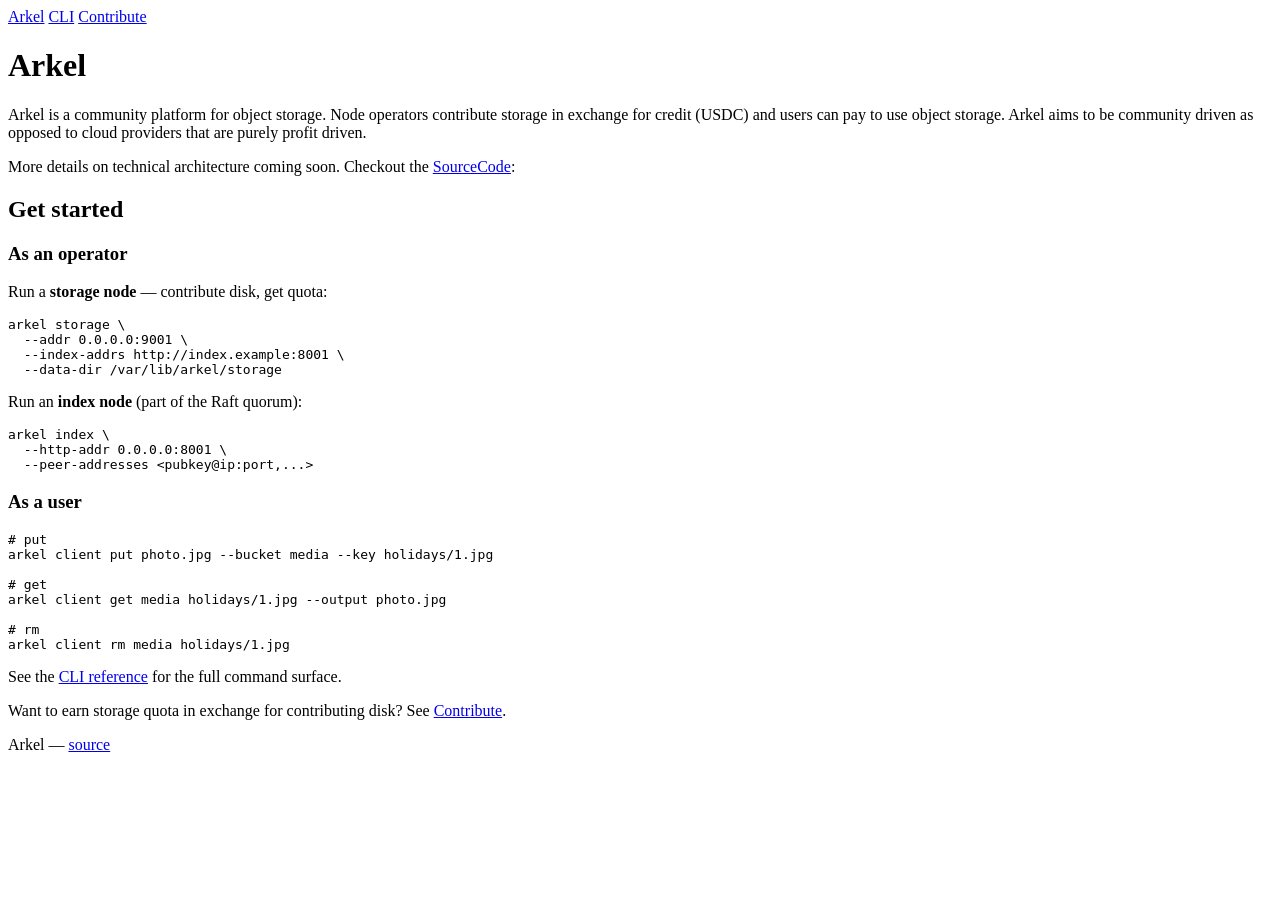
<file: index.html>
<!DOCTYPE html>
<html lang="en">
<head>
  <meta charset="utf-8">
  <meta name="viewport" content="width=device-width, initial-scale=1">
  <title>Arkel — Decentralized erasure-coded storage network</title>
  <link rel="stylesheet" href="https://amr8t.github.io/arkelstore/style.css">
</head>
<body>
  <header>
    <nav>
      <span class="brand"><a href="https://amr8t.github.io/arkelstore">Arkel</a></span>
      <a href="https://amr8t.github.io/arkelstore/cli">CLI</a>
      <a href="https://amr8t.github.io/arkelstore/contribute">Contribute</a>
    </nav>
  </header>
  <main>
    
  <h1 id="arkel">Arkel</h1>
<p>Arkel is a community platform for object storage. Node operators contribute storage in exchange for credit (USDC) and users can pay to use object storage. Arkel aims to be community driven as opposed to cloud providers that are purely profit driven.</p>
<p>More details on technical architecture coming soon. Checkout the <a rel="external" href="https://github.com/amr8t/arkelstore">SourceCode</a>:</p>
<h2 id="get-started">Get started</h2>
<h3 id="as-an-operator">As an operator</h3>
<p>Run a <strong>storage node</strong> — contribute disk, get quota:</p>
<pre><code data-lang="sh">arkel storage \
  --addr 0.0.0.0:9001 \
  --index-addrs http://index.example:8001 \
  --data-dir /var/lib/arkel/storage
</code></pre>
<p>Run an <strong>index node</strong> (part of the Raft quorum):</p>
<pre><code data-lang="sh">arkel index \
  --http-addr 0.0.0.0:8001 \
  --peer-addresses &lt;pubkey@ip:port,...&gt;
</code></pre>
<h3 id="as-a-user">As a user</h3>
<pre><code data-lang="sh"># put
arkel client put photo.jpg --bucket media --key holidays/1.jpg

# get
arkel client get media holidays/1.jpg --output photo.jpg

# rm
arkel client rm media holidays/1.jpg
</code></pre>
<p>See the <a href="/cli/">CLI reference</a> for the full command surface.</p>
<p>Want to earn storage quota in exchange for contributing disk?
See <a href="/contribute/">Contribute</a>.</p>


  </main>
  <footer>
    <p>Arkel — <a href="https://github.com/amr8t/arkelstore">source</a></p>
  </footer>
</body>
</html>
</file>
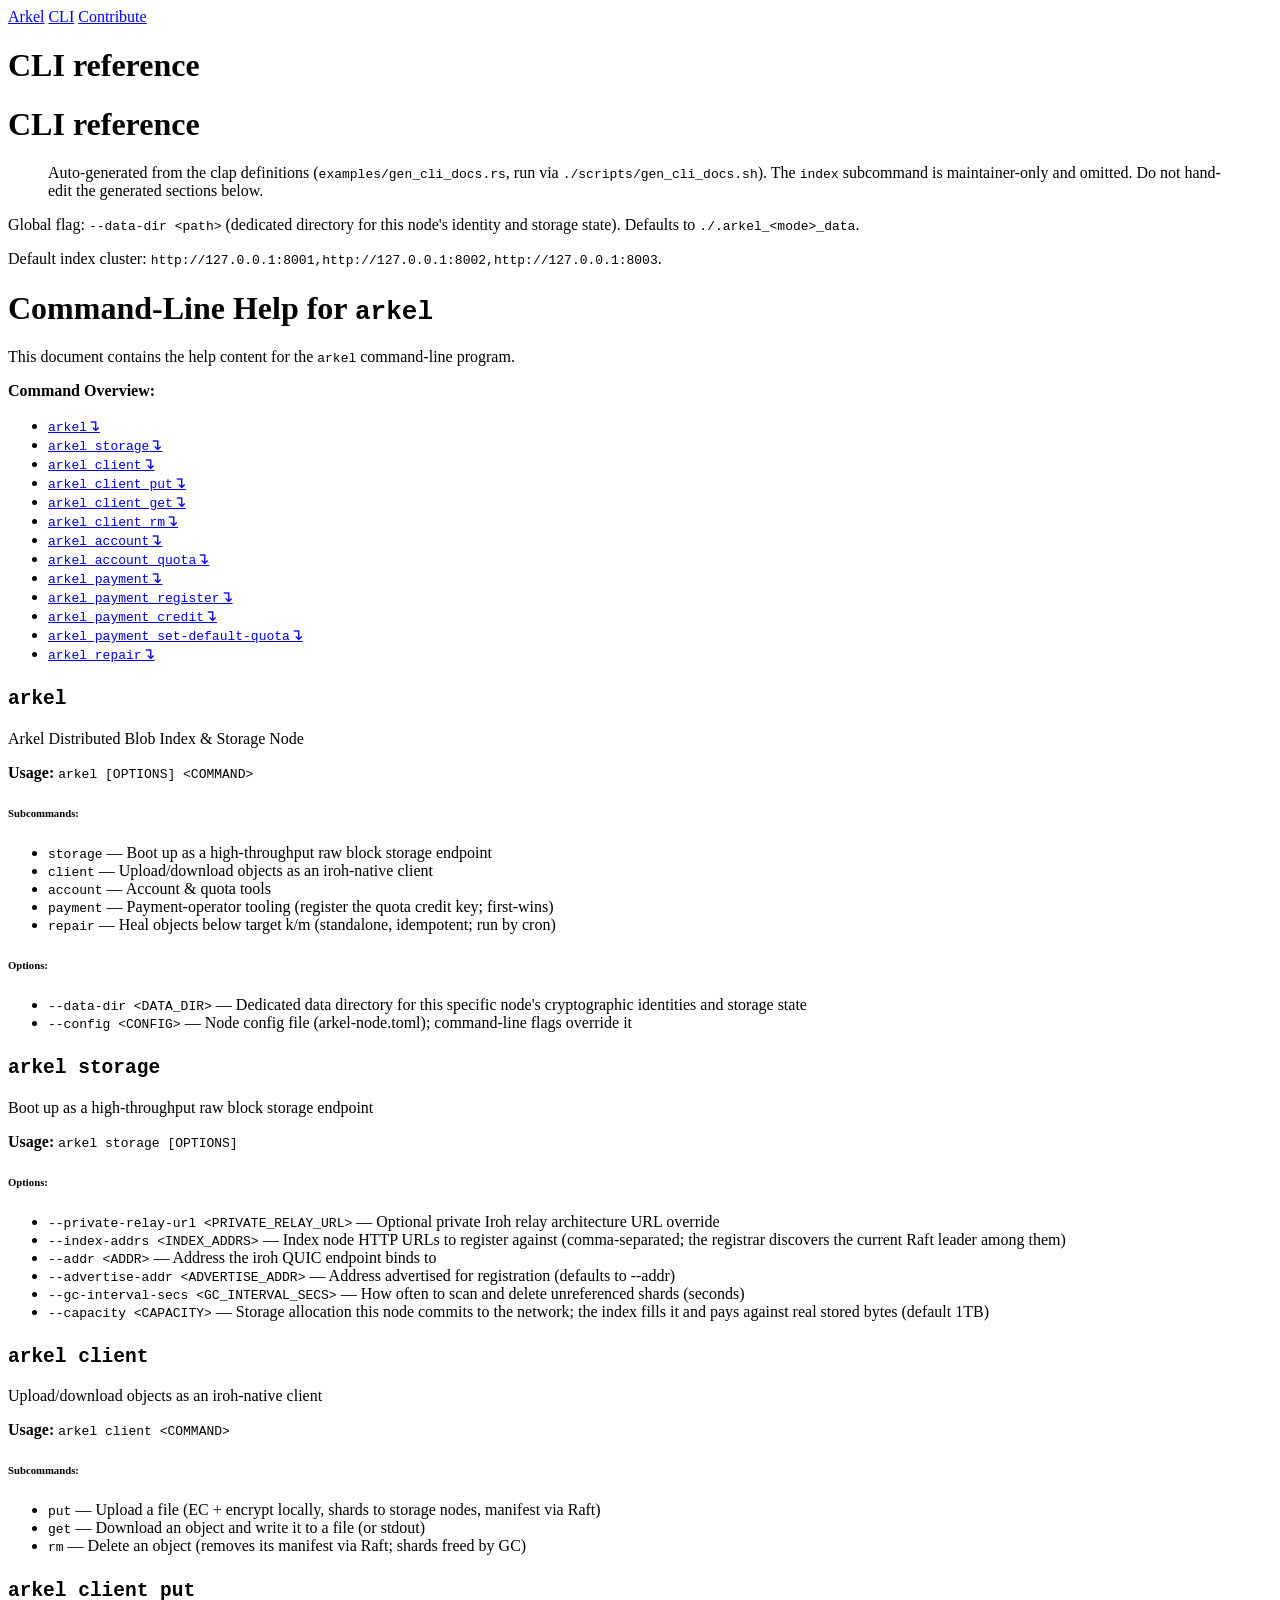
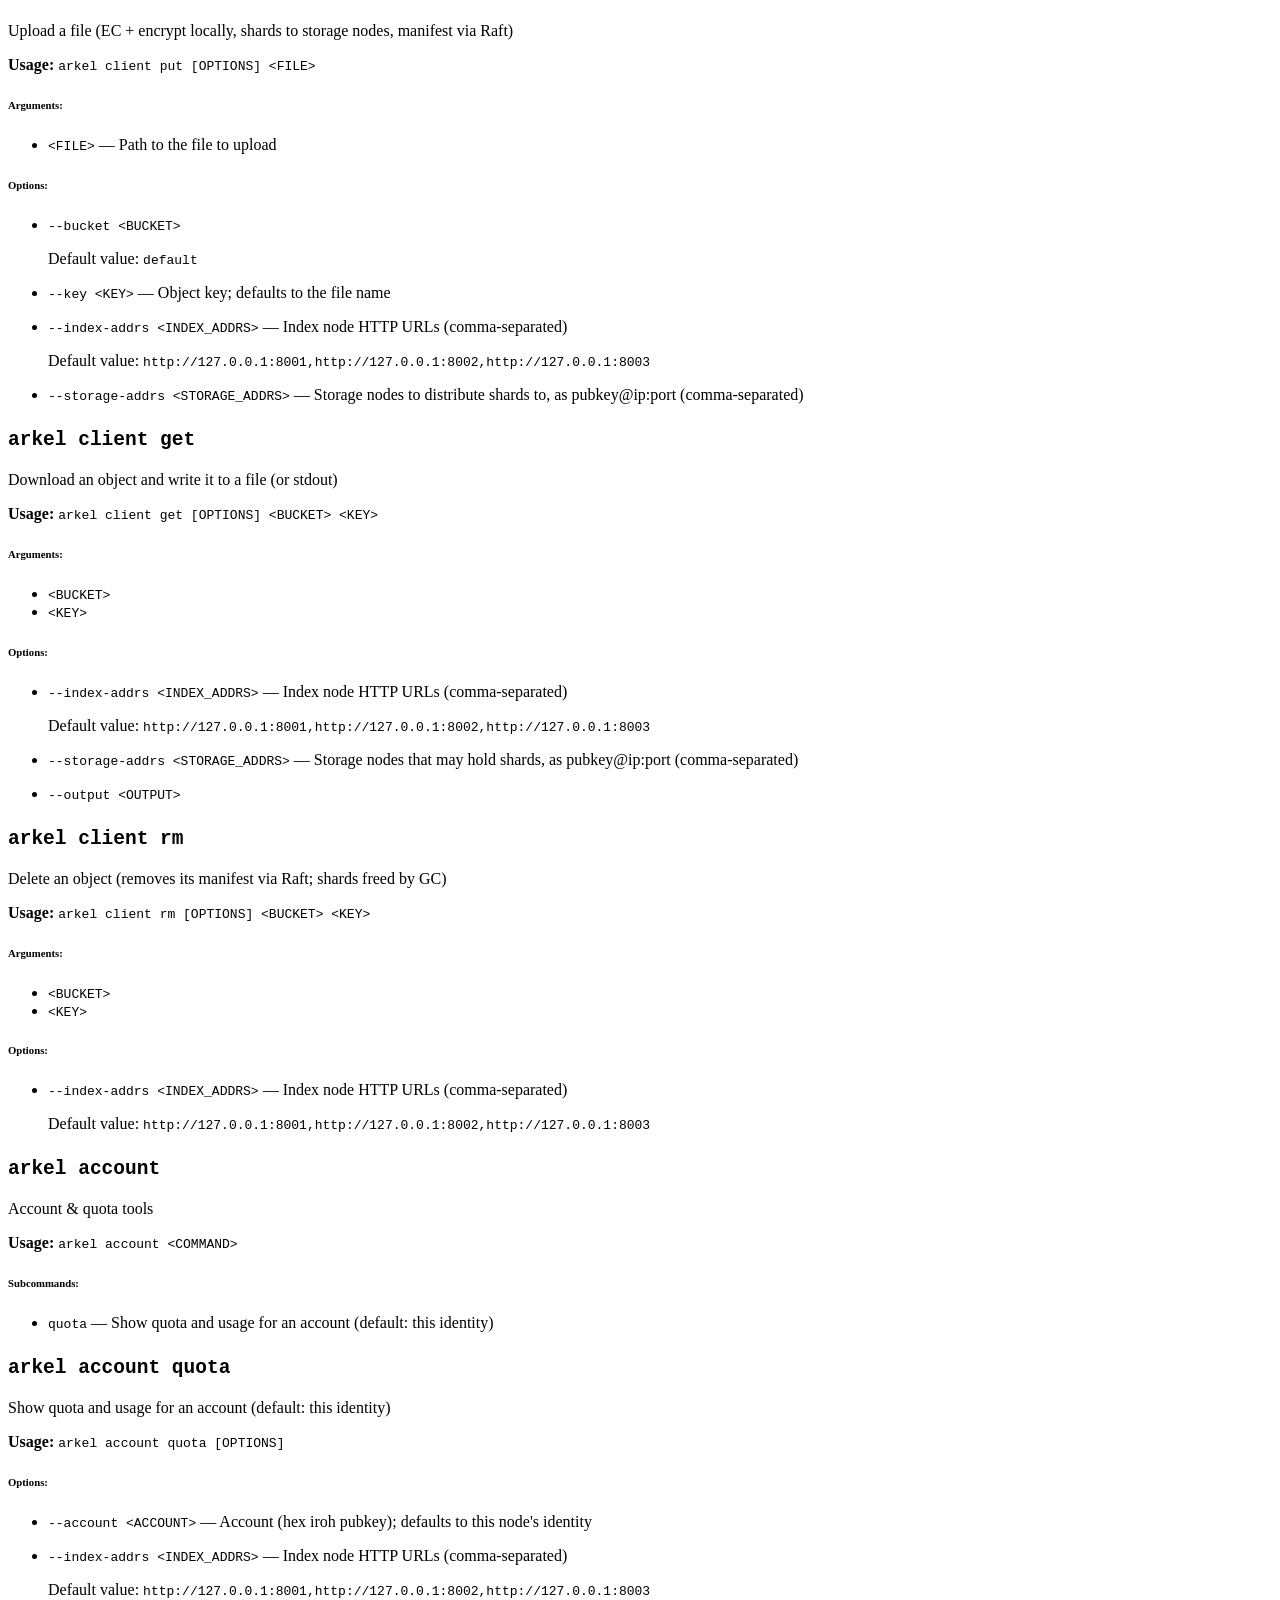
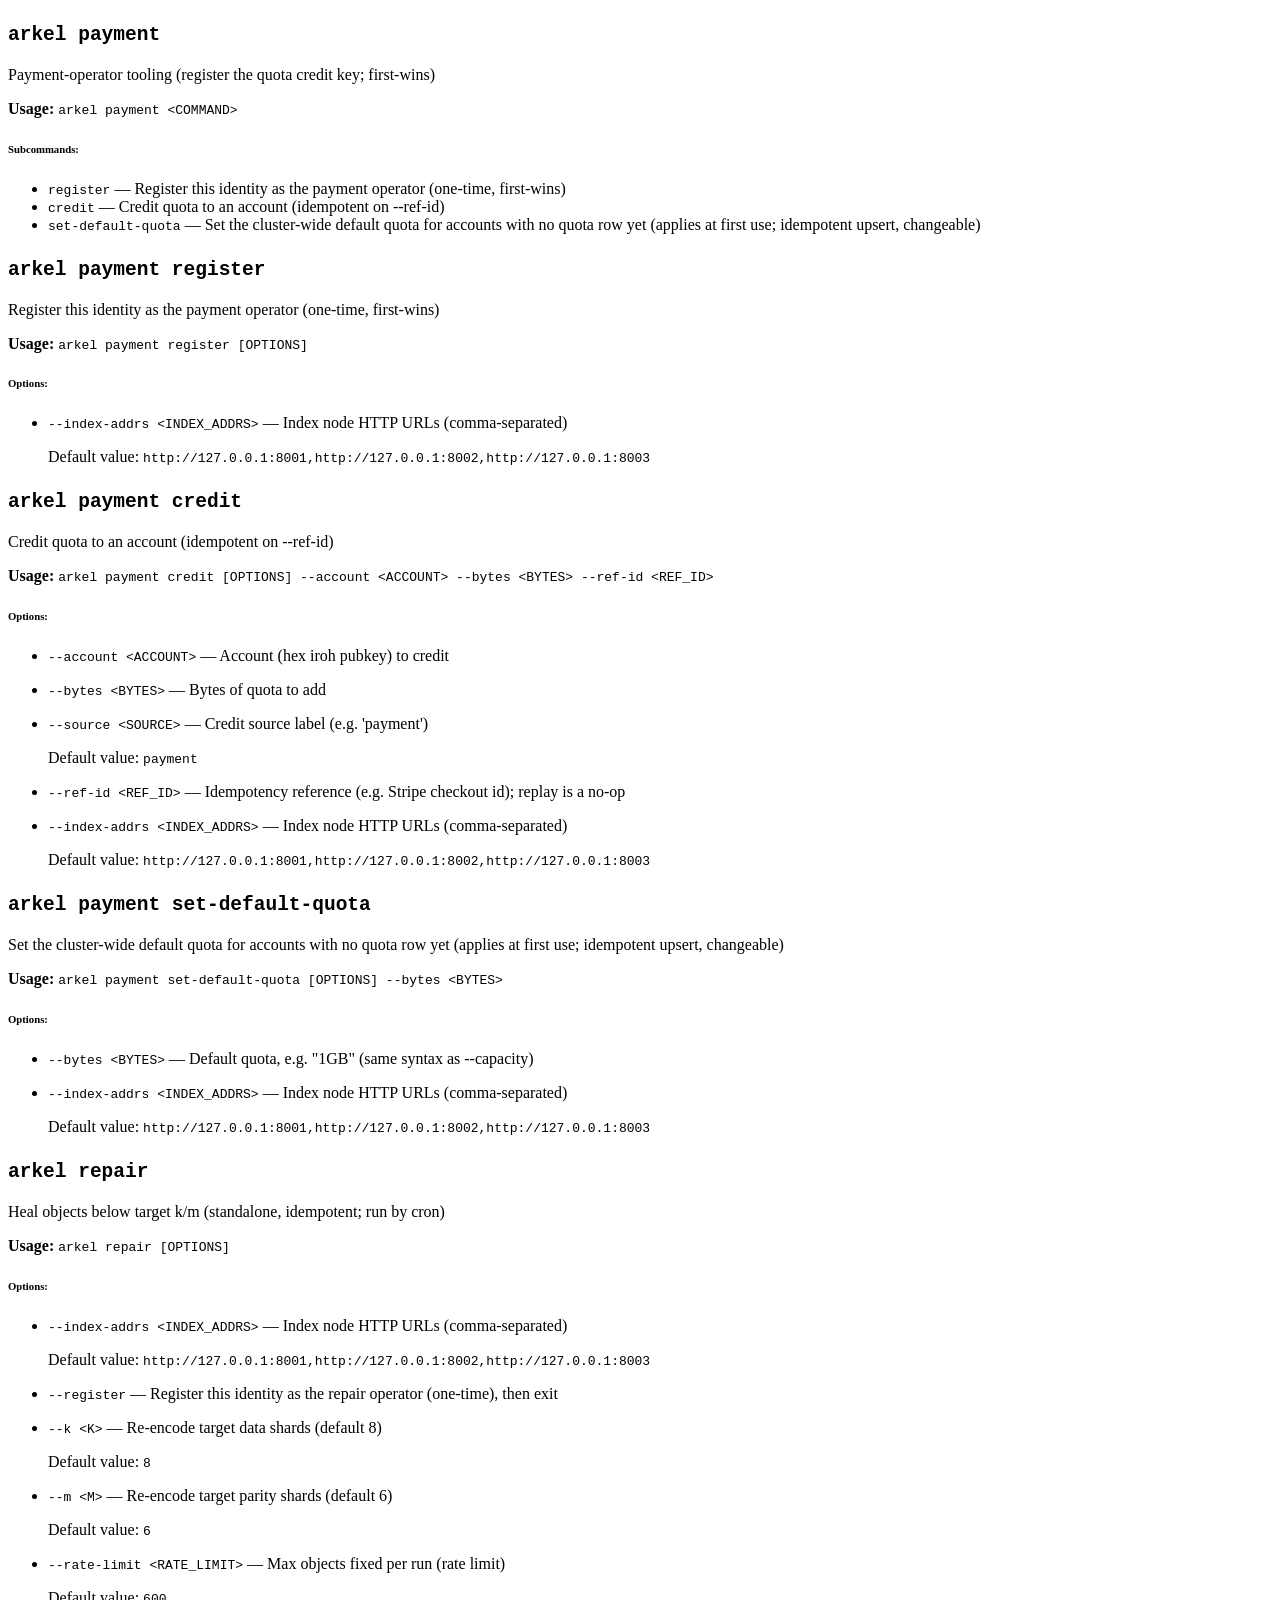
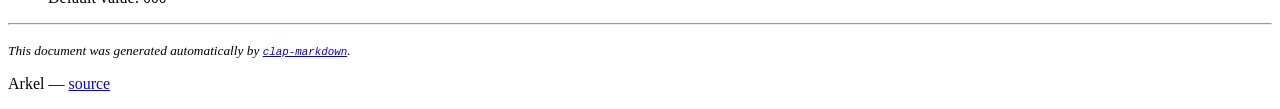
<file: cli/index.html>
<!DOCTYPE html>
<html lang="en">
<head>
  <meta charset="utf-8">
  <meta name="viewport" content="width=device-width, initial-scale=1">
  <title>CLI reference — Arkel</title>
  <link rel="stylesheet" href="https://amr8t.github.io/arkelstore/style.css">
</head>
<body>
  <header>
    <nav>
      <span class="brand"><a href="https://amr8t.github.io/arkelstore">Arkel</a></span>
      <a href="https://amr8t.github.io/arkelstore/cli">CLI</a>
      <a href="https://amr8t.github.io/arkelstore/contribute">Contribute</a>
    </nav>
  </header>
  <main>
    
  <h1>CLI reference</h1>
  <h1 id="cli-reference">CLI reference</h1>
<blockquote>
<p>Auto-generated from the clap definitions (<code>examples/gen_cli_docs.rs</code>, run via
<code>./scripts/gen_cli_docs.sh</code>). The <code>index</code> subcommand is maintainer-only and
omitted. Do not hand-edit the generated sections below.</p>
</blockquote>
<p>Global flag: <code>--data-dir &lt;path&gt;</code> (dedicated directory for this node's identity
and storage state). Defaults to <code>./.arkel_&lt;mode&gt;_data</code>.</p>
<p>Default index cluster: <code>http://127.0.0.1:8001,http://127.0.0.1:8002,http://127.0.0.1:8003</code>.</p>
<h1 id="command-line-help-for-arkel">Command-Line Help for <code>arkel</code></h1>
<p>This document contains the help content for the <code>arkel</code> command-line program.</p>
<p><strong>Command Overview:</strong></p>
<ul>
<li><a href="https://amr8t.github.io/arkelstore/cli/#arkel"><code>arkel</code>↴</a></li>
<li><a href="https://amr8t.github.io/arkelstore/cli/#arkel-storage"><code>arkel storage</code>↴</a></li>
<li><a href="https://amr8t.github.io/arkelstore/cli/#arkel-client"><code>arkel client</code>↴</a></li>
<li><a href="https://amr8t.github.io/arkelstore/cli/#arkel-client-put"><code>arkel client put</code>↴</a></li>
<li><a href="https://amr8t.github.io/arkelstore/cli/#arkel-client-get"><code>arkel client get</code>↴</a></li>
<li><a href="https://amr8t.github.io/arkelstore/cli/#arkel-client-rm"><code>arkel client rm</code>↴</a></li>
<li><a href="https://amr8t.github.io/arkelstore/cli/#arkel-account"><code>arkel account</code>↴</a></li>
<li><a href="https://amr8t.github.io/arkelstore/cli/#arkel-account-quota"><code>arkel account quota</code>↴</a></li>
<li><a href="https://amr8t.github.io/arkelstore/cli/#arkel-payment"><code>arkel payment</code>↴</a></li>
<li><a href="https://amr8t.github.io/arkelstore/cli/#arkel-payment-register"><code>arkel payment register</code>↴</a></li>
<li><a href="https://amr8t.github.io/arkelstore/cli/#arkel-payment-credit"><code>arkel payment credit</code>↴</a></li>
<li><a href="https://amr8t.github.io/arkelstore/cli/#arkel-payment-set-default-quota"><code>arkel payment set-default-quota</code>↴</a></li>
<li><a href="https://amr8t.github.io/arkelstore/cli/#arkel-repair"><code>arkel repair</code>↴</a></li>
</ul>
<h2 id="arkel"><code>arkel</code></h2>
<p>Arkel Distributed Blob Index &amp; Storage Node</p>
<p><strong>Usage:</strong> <code>arkel [OPTIONS] &lt;COMMAND&gt;</code></p>
<h6 id="subcommands"><strong>Subcommands:</strong></h6>
<ul>
<li><code>storage</code> — Boot up as a high-throughput raw block storage endpoint</li>
<li><code>client</code> — Upload/download objects as an iroh-native client</li>
<li><code>account</code> — Account &amp; quota tools</li>
<li><code>payment</code> — Payment-operator tooling (register the quota credit key; first-wins)</li>
<li><code>repair</code> — Heal objects below target k/m (standalone, idempotent; run by cron)</li>
</ul>
<h6 id="options"><strong>Options:</strong></h6>
<ul>
<li><code>--data-dir &lt;DATA_DIR&gt;</code> — Dedicated data directory for this specific node's cryptographic identities and storage state</li>
<li><code>--config &lt;CONFIG&gt;</code> — Node config file (arkel-node.toml); command-line flags override it</li>
</ul>
<h2 id="arkel-storage"><code>arkel storage</code></h2>
<p>Boot up as a high-throughput raw block storage endpoint</p>
<p><strong>Usage:</strong> <code>arkel storage [OPTIONS]</code></p>
<h6 id="options-1"><strong>Options:</strong></h6>
<ul>
<li><code>--private-relay-url &lt;PRIVATE_RELAY_URL&gt;</code> — Optional private Iroh relay architecture URL override</li>
<li><code>--index-addrs &lt;INDEX_ADDRS&gt;</code> — Index node HTTP URLs to register against (comma-separated; the registrar discovers the current Raft leader among them)</li>
<li><code>--addr &lt;ADDR&gt;</code> — Address the iroh QUIC endpoint binds to</li>
<li><code>--advertise-addr &lt;ADVERTISE_ADDR&gt;</code> — Address advertised for registration (defaults to --addr)</li>
<li><code>--gc-interval-secs &lt;GC_INTERVAL_SECS&gt;</code> — How often to scan and delete unreferenced shards (seconds)</li>
<li><code>--capacity &lt;CAPACITY&gt;</code> — Storage allocation this node commits to the network; the index fills it and pays against real stored bytes (default 1TB)</li>
</ul>
<h2 id="arkel-client"><code>arkel client</code></h2>
<p>Upload/download objects as an iroh-native client</p>
<p><strong>Usage:</strong> <code>arkel client &lt;COMMAND&gt;</code></p>
<h6 id="subcommands-1"><strong>Subcommands:</strong></h6>
<ul>
<li><code>put</code> — Upload a file (EC + encrypt locally, shards to storage nodes, manifest via Raft)</li>
<li><code>get</code> — Download an object and write it to a file (or stdout)</li>
<li><code>rm</code> — Delete an object (removes its manifest via Raft; shards freed by GC)</li>
</ul>
<h2 id="arkel-client-put"><code>arkel client put</code></h2>
<p>Upload a file (EC + encrypt locally, shards to storage nodes, manifest via Raft)</p>
<p><strong>Usage:</strong> <code>arkel client put [OPTIONS] &lt;FILE&gt;</code></p>
<h6 id="arguments"><strong>Arguments:</strong></h6>
<ul>
<li><code>&lt;FILE&gt;</code> — Path to the file to upload</li>
</ul>
<h6 id="options-2"><strong>Options:</strong></h6>
<ul>
<li>
<p><code>--bucket &lt;BUCKET&gt;</code></p>
<p>Default value: <code>default</code></p>
</li>
<li>
<p><code>--key &lt;KEY&gt;</code> — Object key; defaults to the file name</p>
</li>
<li>
<p><code>--index-addrs &lt;INDEX_ADDRS&gt;</code> — Index node HTTP URLs (comma-separated)</p>
<p>Default value: <code>http://127.0.0.1:8001,http://127.0.0.1:8002,http://127.0.0.1:8003</code></p>
</li>
<li>
<p><code>--storage-addrs &lt;STORAGE_ADDRS&gt;</code> — Storage nodes to distribute shards to, as pubkey@ip:port (comma-separated)</p>
</li>
</ul>
<h2 id="arkel-client-get"><code>arkel client get</code></h2>
<p>Download an object and write it to a file (or stdout)</p>
<p><strong>Usage:</strong> <code>arkel client get [OPTIONS] &lt;BUCKET&gt; &lt;KEY&gt;</code></p>
<h6 id="arguments-1"><strong>Arguments:</strong></h6>
<ul>
<li><code>&lt;BUCKET&gt;</code></li>
<li><code>&lt;KEY&gt;</code></li>
</ul>
<h6 id="options-3"><strong>Options:</strong></h6>
<ul>
<li>
<p><code>--index-addrs &lt;INDEX_ADDRS&gt;</code> — Index node HTTP URLs (comma-separated)</p>
<p>Default value: <code>http://127.0.0.1:8001,http://127.0.0.1:8002,http://127.0.0.1:8003</code></p>
</li>
<li>
<p><code>--storage-addrs &lt;STORAGE_ADDRS&gt;</code> — Storage nodes that may hold shards, as pubkey@ip:port (comma-separated)</p>
</li>
<li>
<p><code>--output &lt;OUTPUT&gt;</code></p>
</li>
</ul>
<h2 id="arkel-client-rm"><code>arkel client rm</code></h2>
<p>Delete an object (removes its manifest via Raft; shards freed by GC)</p>
<p><strong>Usage:</strong> <code>arkel client rm [OPTIONS] &lt;BUCKET&gt; &lt;KEY&gt;</code></p>
<h6 id="arguments-2"><strong>Arguments:</strong></h6>
<ul>
<li><code>&lt;BUCKET&gt;</code></li>
<li><code>&lt;KEY&gt;</code></li>
</ul>
<h6 id="options-4"><strong>Options:</strong></h6>
<ul>
<li>
<p><code>--index-addrs &lt;INDEX_ADDRS&gt;</code> — Index node HTTP URLs (comma-separated)</p>
<p>Default value: <code>http://127.0.0.1:8001,http://127.0.0.1:8002,http://127.0.0.1:8003</code></p>
</li>
</ul>
<h2 id="arkel-account"><code>arkel account</code></h2>
<p>Account &amp; quota tools</p>
<p><strong>Usage:</strong> <code>arkel account &lt;COMMAND&gt;</code></p>
<h6 id="subcommands-2"><strong>Subcommands:</strong></h6>
<ul>
<li><code>quota</code> — Show quota and usage for an account (default: this identity)</li>
</ul>
<h2 id="arkel-account-quota"><code>arkel account quota</code></h2>
<p>Show quota and usage for an account (default: this identity)</p>
<p><strong>Usage:</strong> <code>arkel account quota [OPTIONS]</code></p>
<h6 id="options-5"><strong>Options:</strong></h6>
<ul>
<li>
<p><code>--account &lt;ACCOUNT&gt;</code> — Account (hex iroh pubkey); defaults to this node's identity</p>
</li>
<li>
<p><code>--index-addrs &lt;INDEX_ADDRS&gt;</code> — Index node HTTP URLs (comma-separated)</p>
<p>Default value: <code>http://127.0.0.1:8001,http://127.0.0.1:8002,http://127.0.0.1:8003</code></p>
</li>
</ul>
<h2 id="arkel-payment"><code>arkel payment</code></h2>
<p>Payment-operator tooling (register the quota credit key; first-wins)</p>
<p><strong>Usage:</strong> <code>arkel payment &lt;COMMAND&gt;</code></p>
<h6 id="subcommands-3"><strong>Subcommands:</strong></h6>
<ul>
<li><code>register</code> — Register this identity as the payment operator (one-time, first-wins)</li>
<li><code>credit</code> — Credit quota to an account (idempotent on --ref-id)</li>
<li><code>set-default-quota</code> — Set the cluster-wide default quota for accounts with no quota row yet (applies at first use; idempotent upsert, changeable)</li>
</ul>
<h2 id="arkel-payment-register"><code>arkel payment register</code></h2>
<p>Register this identity as the payment operator (one-time, first-wins)</p>
<p><strong>Usage:</strong> <code>arkel payment register [OPTIONS]</code></p>
<h6 id="options-6"><strong>Options:</strong></h6>
<ul>
<li>
<p><code>--index-addrs &lt;INDEX_ADDRS&gt;</code> — Index node HTTP URLs (comma-separated)</p>
<p>Default value: <code>http://127.0.0.1:8001,http://127.0.0.1:8002,http://127.0.0.1:8003</code></p>
</li>
</ul>
<h2 id="arkel-payment-credit"><code>arkel payment credit</code></h2>
<p>Credit quota to an account (idempotent on --ref-id)</p>
<p><strong>Usage:</strong> <code>arkel payment credit [OPTIONS] --account &lt;ACCOUNT&gt; --bytes &lt;BYTES&gt; --ref-id &lt;REF_ID&gt;</code></p>
<h6 id="options-7"><strong>Options:</strong></h6>
<ul>
<li>
<p><code>--account &lt;ACCOUNT&gt;</code> — Account (hex iroh pubkey) to credit</p>
</li>
<li>
<p><code>--bytes &lt;BYTES&gt;</code> — Bytes of quota to add</p>
</li>
<li>
<p><code>--source &lt;SOURCE&gt;</code> — Credit source label (e.g. 'payment')</p>
<p>Default value: <code>payment</code></p>
</li>
<li>
<p><code>--ref-id &lt;REF_ID&gt;</code> — Idempotency reference (e.g. Stripe checkout id); replay is a no-op</p>
</li>
<li>
<p><code>--index-addrs &lt;INDEX_ADDRS&gt;</code> — Index node HTTP URLs (comma-separated)</p>
<p>Default value: <code>http://127.0.0.1:8001,http://127.0.0.1:8002,http://127.0.0.1:8003</code></p>
</li>
</ul>
<h2 id="arkel-payment-set-default-quota"><code>arkel payment set-default-quota</code></h2>
<p>Set the cluster-wide default quota for accounts with no quota row yet (applies at first use; idempotent upsert, changeable)</p>
<p><strong>Usage:</strong> <code>arkel payment set-default-quota [OPTIONS] --bytes &lt;BYTES&gt;</code></p>
<h6 id="options-8"><strong>Options:</strong></h6>
<ul>
<li>
<p><code>--bytes &lt;BYTES&gt;</code> — Default quota, e.g. "1GB" (same syntax as --capacity)</p>
</li>
<li>
<p><code>--index-addrs &lt;INDEX_ADDRS&gt;</code> — Index node HTTP URLs (comma-separated)</p>
<p>Default value: <code>http://127.0.0.1:8001,http://127.0.0.1:8002,http://127.0.0.1:8003</code></p>
</li>
</ul>
<h2 id="arkel-repair"><code>arkel repair</code></h2>
<p>Heal objects below target k/m (standalone, idempotent; run by cron)</p>
<p><strong>Usage:</strong> <code>arkel repair [OPTIONS]</code></p>
<h6 id="options-9"><strong>Options:</strong></h6>
<ul>
<li>
<p><code>--index-addrs &lt;INDEX_ADDRS&gt;</code> — Index node HTTP URLs (comma-separated)</p>
<p>Default value: <code>http://127.0.0.1:8001,http://127.0.0.1:8002,http://127.0.0.1:8003</code></p>
</li>
<li>
<p><code>--register</code> — Register this identity as the repair operator (one-time), then exit</p>
</li>
<li>
<p><code>--k &lt;K&gt;</code> — Re-encode target data shards (default 8)</p>
<p>Default value: <code>8</code></p>
</li>
<li>
<p><code>--m &lt;M&gt;</code> — Re-encode target parity shards (default 6)</p>
<p>Default value: <code>6</code></p>
</li>
<li>
<p><code>--rate-limit &lt;RATE_LIMIT&gt;</code> — Max objects fixed per run (rate limit)</p>
<p>Default value: <code>600</code></p>
</li>
</ul>
<hr/>
<p><small><i>
This document was generated automatically by
<a href="https://crates.io/crates/clap-markdown"><code>clap-markdown</code></a>.
</i></small></p>


  </main>
  <footer>
    <p>Arkel — <a href="https://github.com/amr8t/arkelstore">source</a></p>
  </footer>
</body>
</html>
</file>
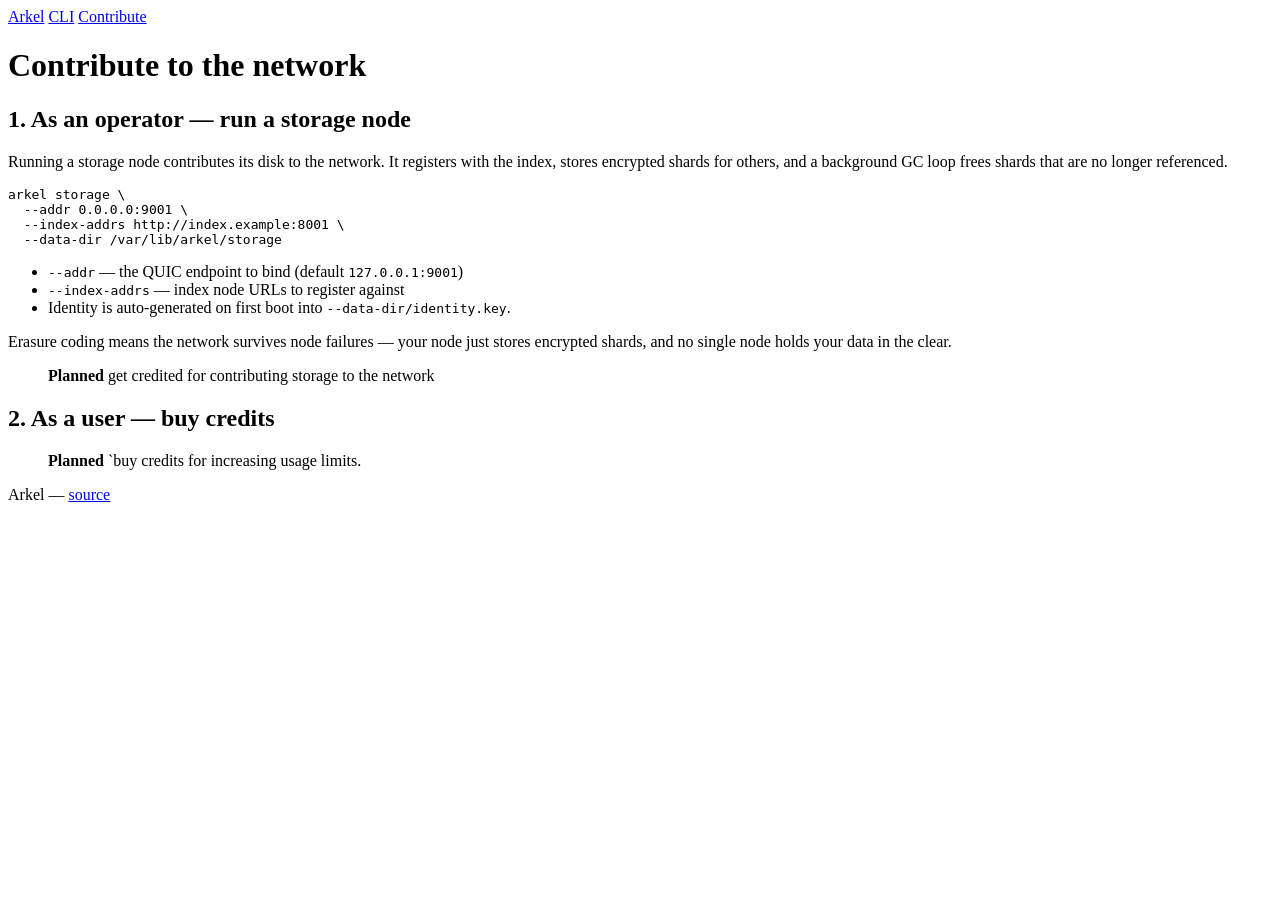
<file: contribute/index.html>
<!DOCTYPE html>
<html lang="en">
<head>
  <meta charset="utf-8">
  <meta name="viewport" content="width=device-width, initial-scale=1">
  <title>Contribute to the network — Arkel</title>
  <link rel="stylesheet" href="https://amr8t.github.io/arkelstore/style.css">
</head>
<body>
  <header>
    <nav>
      <span class="brand"><a href="https://amr8t.github.io/arkelstore">Arkel</a></span>
      <a href="https://amr8t.github.io/arkelstore/cli">CLI</a>
      <a href="https://amr8t.github.io/arkelstore/contribute">Contribute</a>
    </nav>
  </header>
  <main>
    
  <h1>Contribute to the network</h1>
  <h2 id="1-as-an-operator-run-a-storage-node">1. As an operator — run a storage node</h2>
<p>Running a storage node contributes its disk to the network. It registers with
the index, stores encrypted shards for others, and a background GC loop frees
shards that are no longer referenced.</p>
<pre><code data-lang="sh">arkel storage \
  --addr 0.0.0.0:9001 \
  --index-addrs http://index.example:8001 \
  --data-dir /var/lib/arkel/storage
</code></pre>
<ul>
<li><code>--addr</code> — the QUIC endpoint to bind (default <code>127.0.0.1:9001</code>)</li>
<li><code>--index-addrs</code> — index node URLs to register against</li>
<li>Identity is auto-generated on first boot into <code>--data-dir/identity.key</code>.</li>
</ul>
<p>Erasure coding means the network survives node failures — your node just stores
encrypted shards, and no single node holds your data in the clear.</p>
<blockquote>
<p><strong>Planned</strong> get credited for contributing storage to the network</p>
</blockquote>
<h2 id="2-as-a-user-buy-credits">2. As a user — buy credits</h2>
<blockquote>
<p><strong>Planned</strong> `buy credits for increasing usage limits.</p>
</blockquote>


  </main>
  <footer>
    <p>Arkel — <a href="https://github.com/amr8t/arkelstore">source</a></p>
  </footer>
</body>
</html>
</file>
